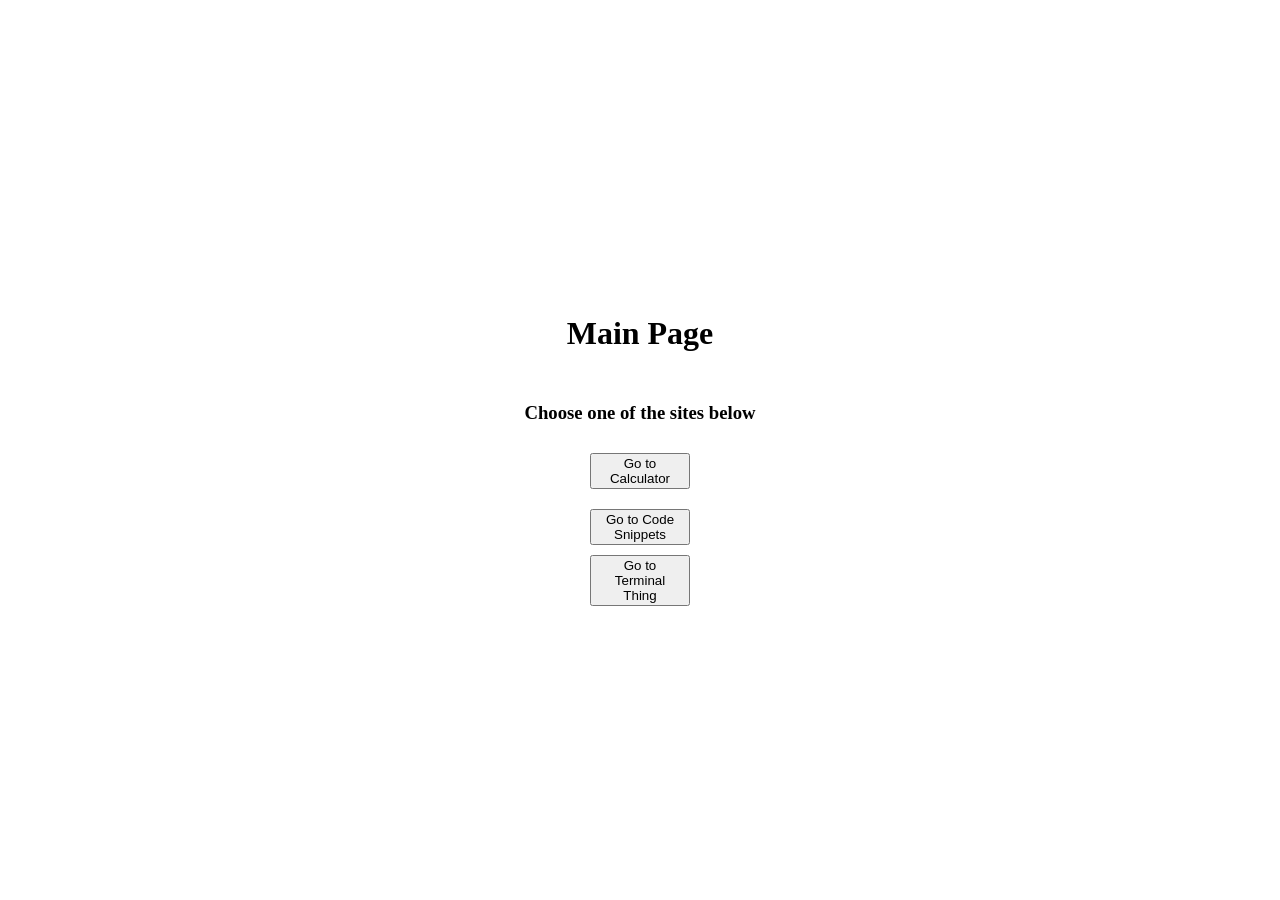
<file: index.html>
<!DOCTYPE html>
<html lang="en">

<head>
    <meta charset="UTF-8">
    <link rel="stylesheet" href="styles.css">
    <meta name="viewport" content="width=device-width, initial-scale=1.0">
    <title>Caculator</title>
</head>

<body>

    <div class="page">
        <h1>Main Page</h1>
        <h3>Choose one of the sites below</h3>
        <a href="calc.html"><button class="sum" style="height: 60;">Go to Calculator</button><a>
        <a href="codeshare.html"><button class="sum" style="height: 60;">Go to Code Snippets</button></a>
        <a href="terminal.html"><button class="sum" style="height: 60;">Go to Terminal Thing</button></a>
    </div>


</body>

</html>
</file>
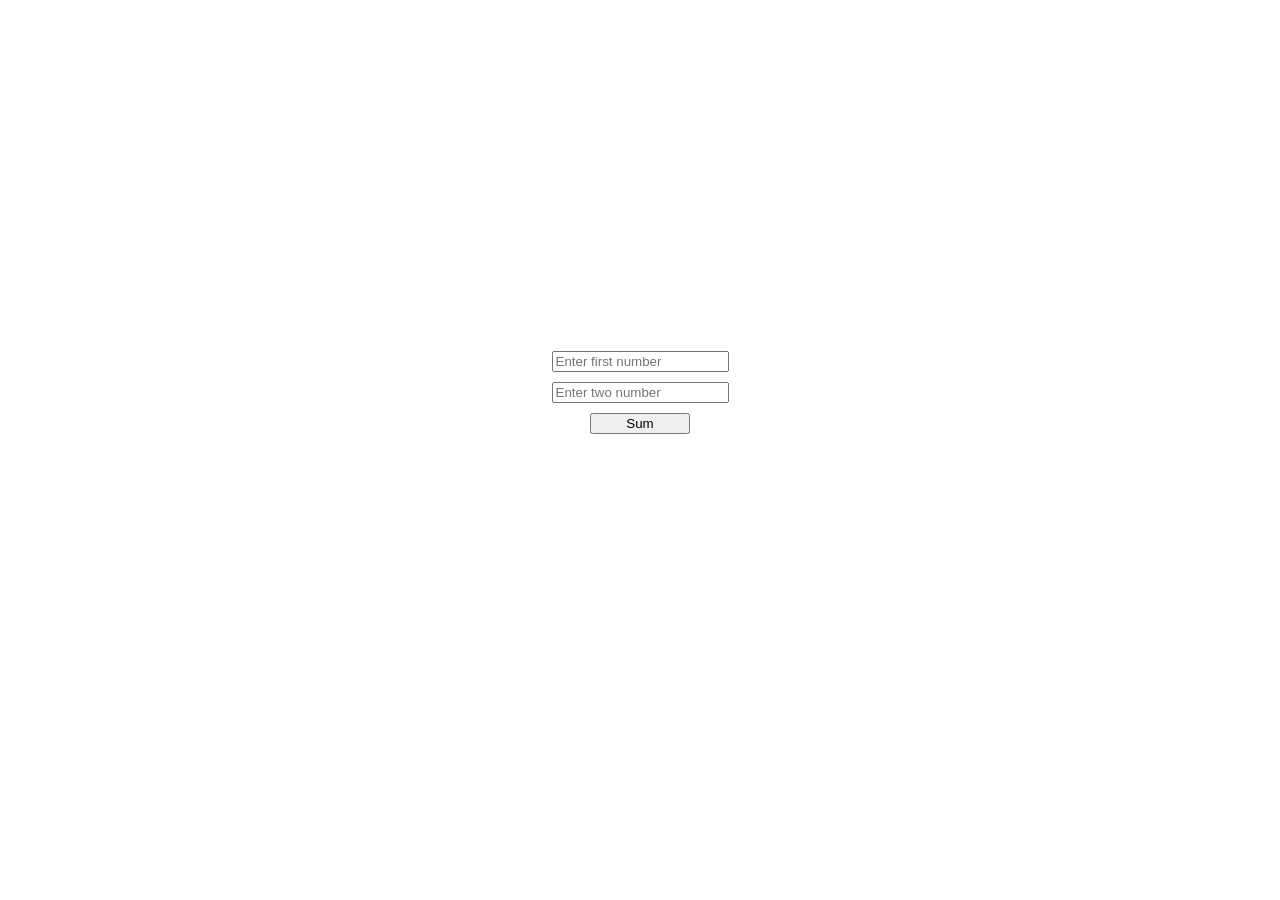
<file: sites/calc/index.html>
<!DOCTYPE html>
<html lang="en">

<head>
    <meta charset="UTF-8">
    <link rel="stylesheet" href="styles.css">
    <script src="script.js"></script>
    <meta name="viewport" content="width=device-width, initial-scale=1.0">
    <title>Caculator</title>
</head>

<body>

    <div class="page">

        <input type="text" placeholder="Enter first number" />
        <input type="text" placeholder="Enter two number" />
        <button onclick="showText()" class="sum">Sum</button>

        <p class="result">HELLO WORLD</p>

    </div>


</body>

</html>
</file>
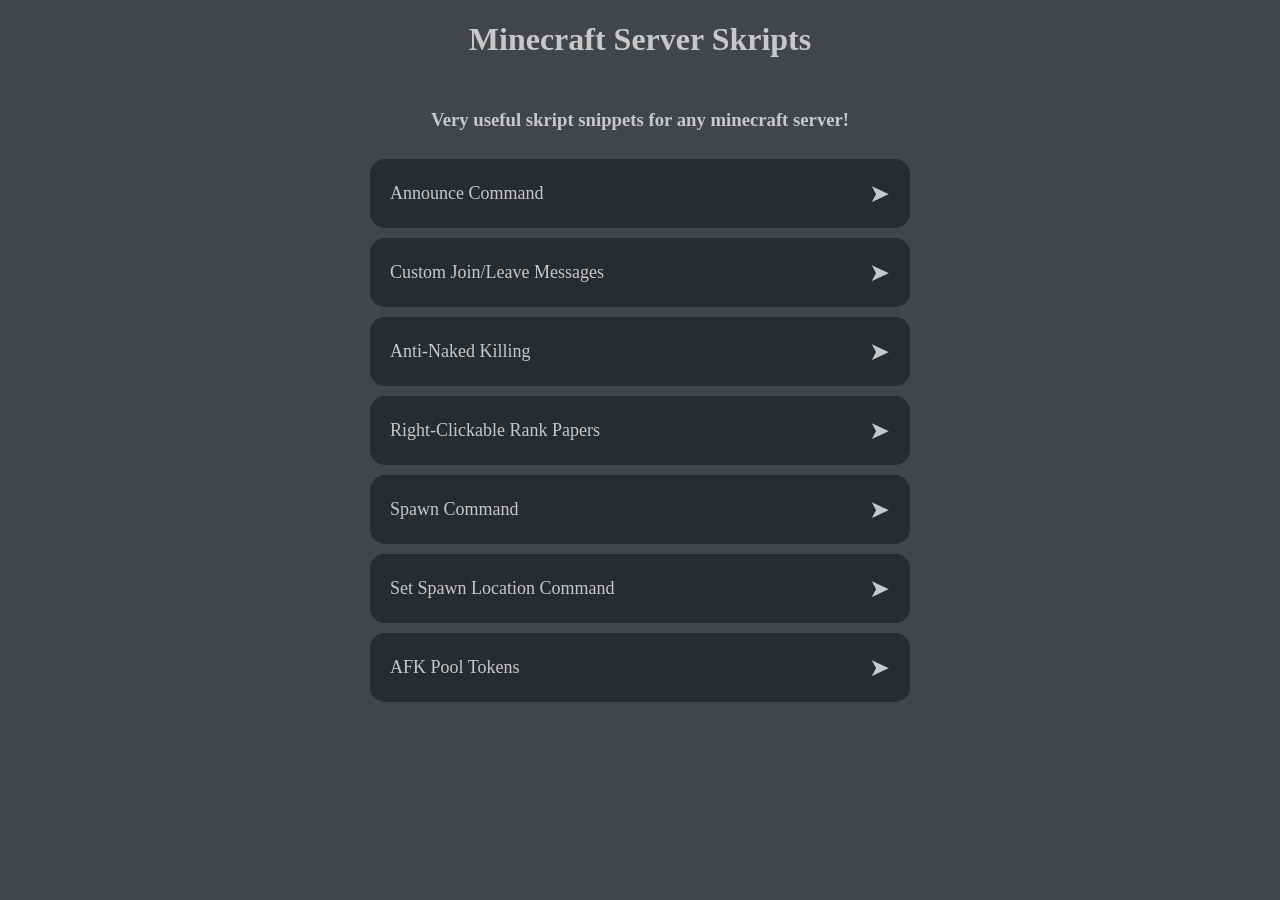
<file: sites/codeshare/index.html>
<!DOCTYPE html>
<html lang="en">

<head>
    <meta charset="UTF-8">
    <link rel="stylesheet" href="styles.css">
    <link rel="stylesheet" href="hover.css">
    <script src="script.js"></script>
    <meta name="viewport" content="width=device-width, initial-scale=1.0">
    <title>Caculator</title>
</head>

<body>

    <div class="page">
        <h1>Minecraft Server Skripts</h1>
        <h3>Very useful skript snippets for any minecraft server!</h3>

        <!-- Announce Command -->
        <details class="hvr-float hvr-outline hvr-grow">
            <summary>
                Announce Command
                <span class="icon">➤</span>
            </summary>

            <button class="download-btn" onclick="downloadContent(event,'announce')">Download</button>
            <button class="copy-btn" onclick="copyContent(event)">Copy</button>

            <pre class="code-snippet"><code>
command /announce [&lt;text&gt;]:
    permission: op
    trigger:
        set {_text} to colored arg-1
        send title "&6&lANNOUNCEMENT!" with subtitle {_text} for 5 seconds
        send "&6&lANNOUNCEMENT! &f%{_text}%"
            </code></pre>

        </details>

        <!-- Custom Join/Leave Messages -->
        <details class="hvr-float hvr-outline hvr-grow">
            <summary>
                Custom Join/Leave Messages
                <span class="icon">➤</span>
            </summary>

            <button class="download-btn" onclick="downloadContent(event,'join-messages')">Download</button>
            <button class="copy-btn" onclick="copyContent(event)">Copy</button>

            <pre class="code-snippet"><code>
options:
    serverPrefix: [SERVER_NAME_HERE]

on join:
    
    if player has played before:
        set join message to "&a{@serverPrefix} &f%player% &ajoined the game!"
    else:
        set join message to "&b{@serverPrefix} &f%player% &ejoined for the first time! &7[#&e%size of all offline players%&7]"

on quit:
    set quit message to "&c{@serverPrefix} &f%player% &cleft the game!"
                        </code></pre>

        </details>

        <!-- Anti Naked Killing -->
        <details class="hvr-float hvr-outline hvr-grow">
            <summary>
                Anti-Naked Killing
                <span class="icon">➤</span>
            </summary>

            <button class="download-btn" onclick="downloadContent(event,'anti-naked-killing')">Download</button>
            <button class="copy-btn" onclick="copyContent(event)">Copy</button>

            <pre class="code-snippet"><code>
options:
	combat-duration: 5 seconds
	
on damage of player:
	attacker is a player
	attacker is not op
			
	if armor of attacker is air:
		cancel event
		send "&cYou need to wear armor to PvP!" to attacker
		stop	
		
	if armor of victim is air:
		cancel event
		send "&cYou cannot attack naked players!" to attacker
		stop
		
	# Put both players in combat
	set {combat::%attacker's uuid%} to now
	set {combat::%victim's uuid%} to now
	
on inventory click:
	player is not op
	{combat::%player's uuid%} is set
	event-slot is 36 or 37 or 38 or 39
	difference between {combat::%player's uuid%} and now < {@combat-duration}
	
	cancel event
	send "&cYou cannot change your armor during a fight!" to player
	
on quit:
	delete {combat::%player's uuid%}
        </code></pre>
        </details>

        <!-- Right-Clickable Rank Papers -->
        <details class="hvr-float hvr-outline hvr-grow">
            <summary>
                Right-Clickable Rank Papers
                <span class="icon">➤</span>
            </summary>

            <button class="download-btn" onclick="downloadContent(event,'ranks')">Download</button>
            <button class="copy-btn" onclick="copyContent(event)">Copy</button>

            <pre class="code-snippet"><code>
on right click:
    name of player's tool is "RANK_NAME_HERE"
    
    execute console command "lp user %player% parent set RANK_NAME_HERE"
    broadcast "&6%player% became a &d&lRANK_NAME_HERE!"
    send title "&d&lRANK_NAME_HERE &aʀᴀɴᴋ ᴜɴʟᴏᴄᴋᴇᴅ!" to player
    play sound "ui.toast.challenge_complete" with volume 1 and pitch 1 at player
    remove 1 of item named "RANK_NAME_HERE" from player
    cancel event
            </code></pre>

        </details>

        <!-- Spawn Command -->
        <details class="hvr-float hvr-outline hvr-grow">
            <summary>
                Spawn Command
                <span class="icon">➤</span>
            </summary>

            <button class="download-btn" onclick="downloadContent(event,'spawn-command')">Download</button>
            <button class="copy-btn" onclick="copyContent(event)">Copy</button>

            <pre class="code-snippet"><code>
options:
    teleporting-time: 5 seconds

command /spawn:
    trigger:
        send "&6ᴛᴇʟᴇᴘᴏʀᴛɪɴɢ ᴛᴏ ꜱᴘᴀᴡɴ ɪɴ %{@teleporting-time}% (ᴅᴏɴᴛ ᴍᴏᴠᴇ)"
        set {teleporting.%player%} to true
        wait teleporting-time
        if {teleporting.%player%} is true:
            execute console command "/minecraft:tp %player% -136 109 298"
            send "&aᴛᴇʟᴇᴘᴏʀᴛᴇᴅ ᴛᴏ ꜱᴘᴀᴡɴ!"
        delete {teleporting.%player%}

on player move:
    if {teleporting.%player%} is true:
        send "&c&oʏᴏᴜ ᴍᴏᴠᴇᴅ, ᴛᴇʟᴇᴘᴏʀᴛ ᴄᴀɴᴄᴇʟᴇᴅ"
        delete {teleporting.%player%}
            </code></pre>

        </details>

        <!-- Set Spawn Location Command -->
        <details class="hvr-float hvr-outline hvr-grow">
            <summary>
                Set Spawn Location Command
                <span class="icon">➤</span>
            </summary>

            <button class="download-btn" onclick="downloadContent(event,'spawn-location')">Download</button>
            <button class="copy-btn" onclick="copyContent(event)">Copy</button>

            <pre class="code-snippet"><code>
command /setspawnloc:
    permission: op
    permission message: &cYou do not have permission to use this command!
    trigger:
        set {respawn.join.location} to location of player
        send "&aRespawn & Join location set to your current position!"

on join:
    if {respawn.join.location} is set:
        teleport player to {respawn.join.location}

on respawn:
    if {respawn.join.location} is set:
        teleport player to {respawn.join.location}
                            </code></pre>

        </details>

        <!-- AFK Pool Tokens -->
        <details class="hvr-float hvr-outline hvr-grow">
            <summary>
                AFK Pool Tokens
                <span class="icon">➤</span>
            </summary>

            <button class="download-btn" onclick="downloadContent(event,'afk-pool')">Download</button>
            <button class="copy-btn" onclick="copyContent(event)">Copy</button>

            <pre class="code-snippet"><code>
options:
	afkTokenName: TOKEN_NAME_HERE
	afkTokenCooldown: 60 seconds

every {@afkTokenCooldown}:
    loop all players:
        if "%region at loop-player%" contains "afk":
            send "&7GG! You Got a Reward for Being AFK!" to loop-player
            play sound "entity.experience_orb.pickup" with volume 1 to loop-player
            give sunflower named "{@afkTokenName}" to loop-player
            </code></pre>

        </details>

    </div>


</body>

</html>
</file>
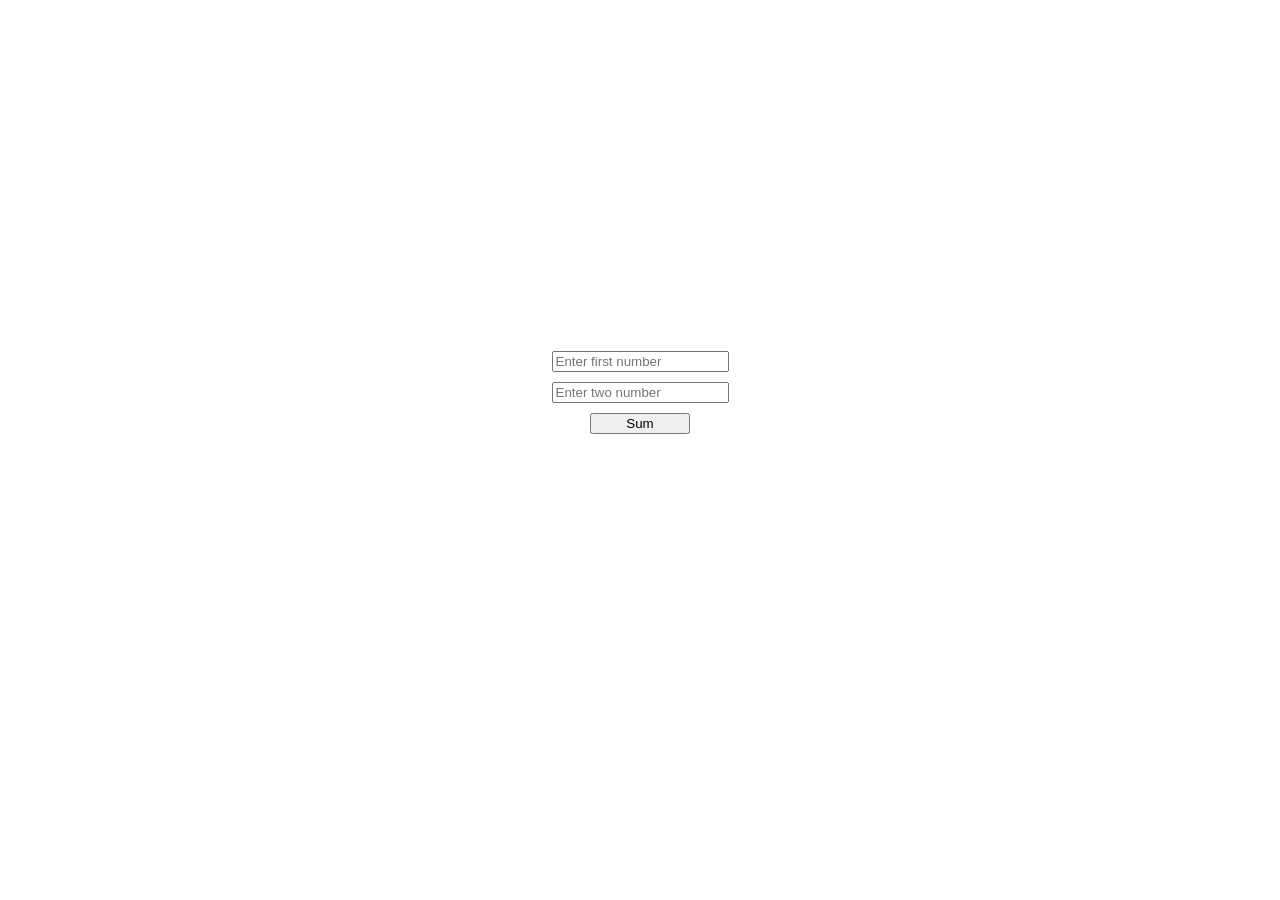
<file: calc.html>
<!DOCTYPE html>
<html lang="en">

<head>
    <meta charset="UTF-8">
    <link rel="stylesheet" href="calc/styles.css">
    <script src="calc/script.js"></script>
    <meta name="viewport" content="width=device-width, initial-scale=1.0">
    <title>Caculator</title>
</head>

<body>

    <div class="page">

        <input type="text" placeholder="Enter first number" />
        <input type="text" placeholder="Enter two number" />
        <button onclick="showText()" class="sum">Sum</button>

        <p class="result">HELLO WORLD</p>

    </div>


</body>

</html>
</file>
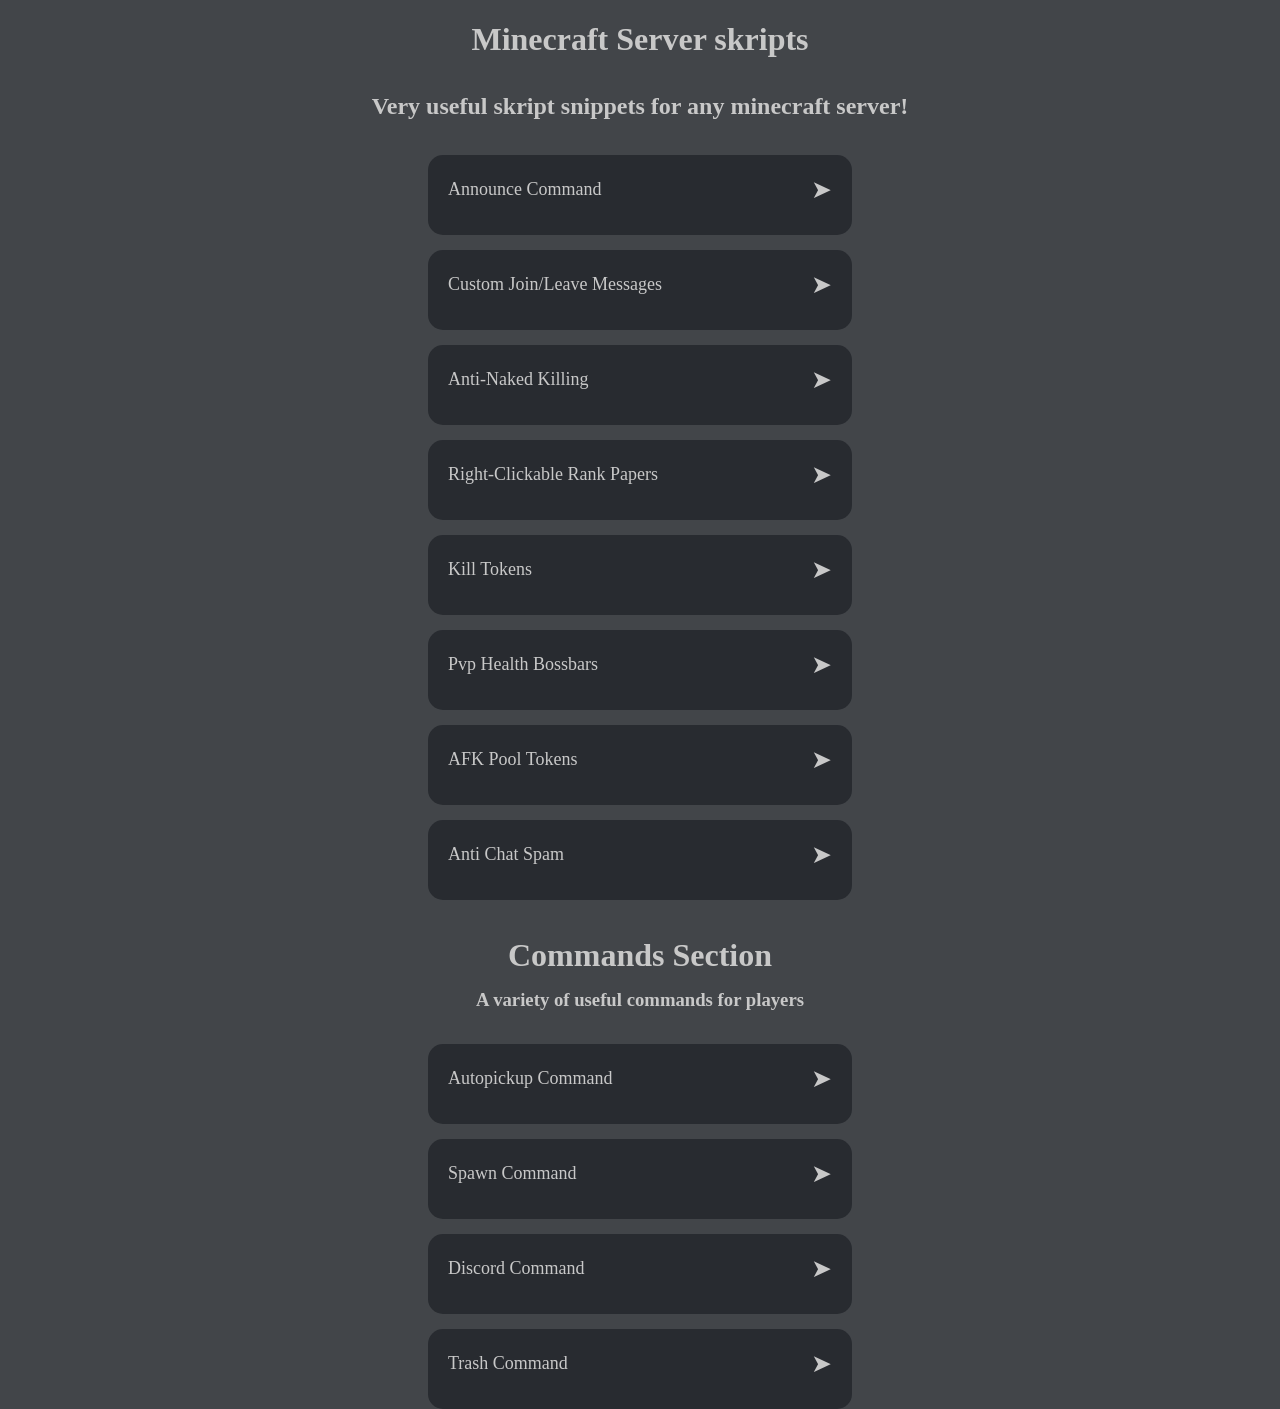
<file: codeshare.html>
<!DOCTYPE html>
<html lang="en">

<head>
    <meta charset="UTF-8">
    <link rel="stylesheet" href="codeshare/hover.css">
    <link rel="stylesheet" href="codeshare/styles.css">
    <script src="codeshare/script.js"></script>
    <meta name="viewport" content="width=device-width, initial-scale=1.0">
    <title>Skript Snippets</title>
</head>

<body>


    <h1 class="subtitle">Minecraft Server skripts</h1>
    <h2>Very useful skript snippets for any minecraft server!</h3>

        <!-- Announce Command -->
        <details class="hvr-float hvr-outline hvr-grow" data-script="codeshare/skripts/announce.sk">
            <summary>
                Announce Command
                <span class="icon">➤</span>
            </summary>

            <button class="download-btn" onclick="downloadContent(event)">Download</button>
            <button class="copy-btn" onclick="copyContent(event)">Copy</button>

            <pre class="code-snippet"><code>Loading...</code></pre>
        </details>

        <!-- Custom Join/Leave Messages -->
        <details class="hvr-float hvr-outline hvr-grow" data-script="codeshare/skripts/join-messages.sk">
            <summary>
                Custom Join/Leave Messages
                <span class="icon">➤</span>
            </summary>

            <button class="download-btn" onclick="downloadContent(event)">Download</button>
            <button class="copy-btn" onclick="copyContent(event)">Copy</button>

            <pre class="code-snippet"><code>Loading...</code></pre>
        </details>

        <!-- Anti Naked Killing -->
        <details class="hvr-float hvr-outline hvr-grow" data-script="codeshare/skripts/anti-naked-killing.sk">
            <summary>
                Anti-Naked Killing
                <span class="icon">➤</span>
            </summary>

            <button class="download-btn" onclick="downloadContent(event)">Download</button>
            <button class="copy-btn" onclick="copyContent(event)">Copy</button>

            <pre class="code-snippet"><code>Loading...</code></pre>
        </details>

        <!-- Right-Clickable Rank Papers -->
        <details class="hvr-float hvr-outline hvr-grow" data-script="codeshare/skripts/ranks.sk">
            <summary>
                Right-Clickable Rank Papers
                <span class="icon">➤</span>
            </summary>

            <button class="download-btn" onclick="downloadContent(event,'ranks')">Download</button>
            <button class="copy-btn" onclick="copyContent(event)">Copy</button>

            <pre class="code-snippet"><code>Loading...</code></pre>
        </details>

        <!-- Kill Tokens -->
        <details class="hvr-float hvr-outline hvr-grow" data-script="codeshare/skripts/kill-tokens.sk">
            <summary>
                Kill Tokens
                <span class="icon">➤</span>
            </summary>

            <button class="download-btn" onclick="downloadContent(event,'ranks')">Download</button>
            <button class="copy-btn" onclick="copyContent(event)">Copy</button>

            <pre class="code-snippet"><code>Loading...</code></pre>
        </details>

        <!-- Pvp Health Bossbars -->
        <details class="hvr-float hvr-outline hvr-grow" data-script="codeshare/skripts/bossbar.sk">
            <summary>
                Pvp Health Bossbars
                <span class="icon">➤</span>
            </summary>

            <button class="download-btn" onclick="downloadContent(event,'ranks')">Download</button>
            <button class="copy-btn" onclick="copyContent(event)">Copy</button>

            <pre class="code-snippet"><code>Loading...</code></pre>
        </details>

        <!-- AFK Pool Tokens -->
        <details class="hvr-float hvr-outline hvr-grow" data-script="codeshare/skripts/afk-tokens.sk">
            <summary>
                AFK Pool Tokens
                <span class="icon">➤</span>
            </summary>

            <button class="download-btn" onclick="downloadContent(event)">Download</button>
            <button class="copy-btn" onclick="copyContent(event)">Copy</button>

            <pre class="code-snippet"><code>Loading...</code></pre>
        </details>

        <!-- Anti Chat Spam -->
        <details class="hvr-float hvr-outline hvr-grow" data-script="codeshare/skripts/anti-chat-spam.sk">
            <summary>
                Anti Chat Spam
                <span class="icon">➤</span>
            </summary>

            <button class="download-btn" onclick="downloadContent(event)">Download</button>
            <button class="copy-btn" onclick="copyContent(event)">Copy</button>

            <pre class="code-snippet"><code>Loading...</code></pre>
        </details>




        <h1 class="subtitle">Commands Section</h1>
        <h3 class="subdetails">A variety of useful commands for players</h3>


        <!-- Autopickup Command -->
        <details class="hvr-float hvr-outline hvr-grow" data-script="codeshare/skripts/autopickup.sk">
            <summary>
                Autopickup Command
                <span class="icon">➤</span>
            </summary>

            <button class="download-btn" onclick="downloadContent(event)">Download</button>
            <button class="copy-btn" onclick="copyContent(event)">Copy</button>

            <pre class="code-snippet"><code>Loading...</code></pre>
        </details>

        <!-- Spawn Command -->
        <details class="hvr-float hvr-outline hvr-grow" data-script="codeshare/skripts/spawn-command.sk">
            <summary>
                Spawn Command
                <span class="icon">➤</span>
            </summary>

            <button class="download-btn" onclick="downloadContent(event)">Download</button>
            <button class="copy-btn" onclick="copyContent(event)">Copy</button>

            <pre class="code-snippet"><code>Loading...</code></pre>
        </details>


        <!-- Discord Command -->
        <details class="hvr-float hvr-outline hvr-grow" data-script="codeshare/skripts/discord-link.sk">
            <summary>
                Discord Command
                <span class="icon">➤</span>
            </summary>

            <button class="download-btn" onclick="downloadContent(event)">Download</button>
            <button class="copy-btn" onclick="copyContent(event)">Copy</button>

            <pre class="code-snippet"><code>Loading...</code></pre>
        </details>

        <!-- Trash Command -->
        <details class="hvr-float hvr-outline hvr-grow" data-script="codeshare/skripts/trash-command.sk">
            <summary>
                Trash Command
                <span class="icon">➤</span>
            </summary>

            <button class="download-btn" onclick="downloadContent(event)">Download</button>
            <button class="copy-btn" onclick="copyContent(event)">Copy</button>

            <pre class="code-snippet"><code>Loading...</code></pre>
        </details>



</body>

</html>
</file>
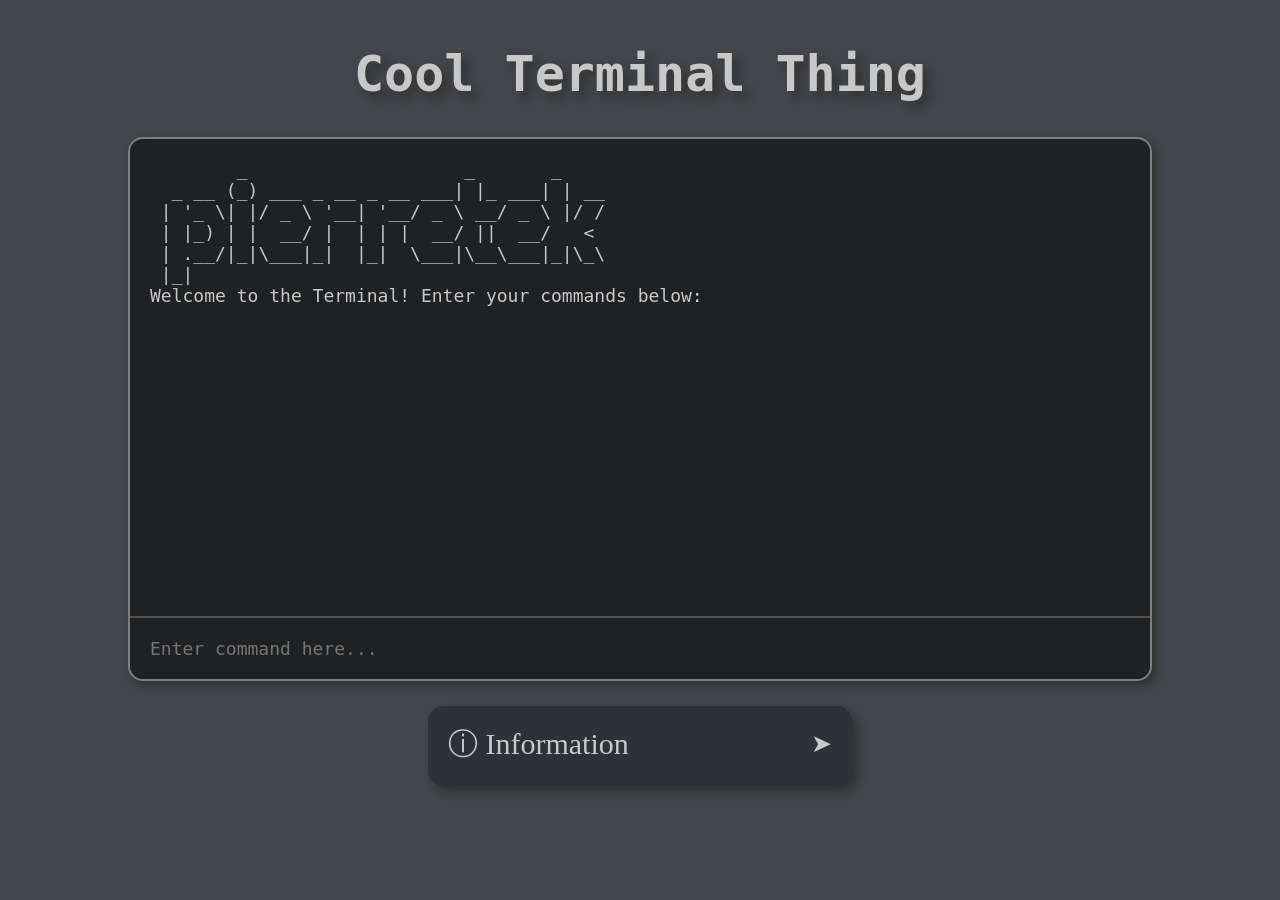
<file: terminal.html>
<!DOCTYPE html>
<html lang="en">

<head>
	<meta charset="UTF-8">
	<meta name="viewport" content="width=device-width, initial-scale=1.0">
	<link rel="stylesheet" href="terminal/styles.css">
	<script src="terminal/script.js"></script>
	<title>Fake Terminal</title>
</head>

<body>

	<h1 id="title">Cool Terminal Thing</h1>
	<div id="terminal">

		<div id="output"></div>
		<input type="text" id="input" placeholder="Enter command here... " autofocus>

	</div>


	<details>
		<summary>
			ⓘ Information
			<span class="icon">➤</span>
		</summary>

		<br>★ Press enter to send commands.
		<br>★ Use up/down arrow keys to view command history.
		<br>★ Send 'help' for a full list of commands.

	</details>
</body>

</html>
</file>
<file: styles.css>
body {
    display: flex;
    justify-content: center;
    height: 100vh;
    margin: 0;
}

.page {
    display: flex;
    flex-direction: column;
    align-items: center;
    justify-content: center;
    gap: 10px;
}

.sum {
    width: 100px;
}

.result {
    margin-top: 30px;
    font-size: 35px;
    visibility: hidden;
}
</file>
<file: sites/calc/styles.css>
body {
    display: flex;
    justify-content: center;
    height: 100vh;
    margin: 0;
}

.page {
    display: flex;
    flex-direction: column;
    align-items: center;
    justify-content: center;
    gap: 10px;
}

.sum {
    width: 100px;
}

.result {
    margin-top: 30px;
    font-size: 35px;
    visibility: hidden;
}
</file>
<file: sites/codeshare/styles.css>
body {
	margin: 0px;
	background-color: rgb(66, 69, 73);
	min-height: 100vh;
	display: flex;
	flex-direction: column;
	overflow-x: hidden;

	font-family: 'Trebuchet MS';
	color: rgb(200, 200, 200);
}

.download-btn {
	border: none;
	outline: none;
	border-radius: 15px;
	background-color: rgb(27, 114, 9);
	padding: 10px;
	font-size: 15px;
	width: 120px;
	height: 35px;
	color: white;
	line-height: 1;

}

.download-btn:hover {
	/* box-shadow: rgb(3, 244, 111) inset 0px 0px 0px 2px; */
	outline: 2px solid rgb(3, 244, 111);
	background-color: rgb(35, 151, 11);
	transition: box-background-color 150ms ease-in-out 0s;
}

.copy-btn {
	border: none;
	outline: none;
	border-radius: 15px;
	background-color: rgb(9, 82, 114);
	padding: 10px;
	font-size: 15px;
	width: 120px;
	height: 35px;
	color: white;
	line-height: 1;
}

.copy-btn:hover {
	/* box-shadow: rgb(3, 232, 244) inset 0px 0px 0px 2px; */
	outline: 2px solid rgb(3, 232, 244);
	background-color: rgb(12, 137, 168);
	transition: background-color 150ms ease-in-out 0s;
}

.page {
	display: flex;
	flex-direction: column;
	align-items: center;
	justify-content: center;
	gap: 10px;
}

.sum {
	width: 200px;
}

.result {
	margin-top: 30px;
	font-size: 35px;
	visibility: hidden;
}

.code-snippet {
	border-radius: 15px;
	background-color: rgb(29, 31, 35);
	padding: 15px;
	font-size: 12px;
	overflow-x: auto;
	white-space: pre-wrap;
	word-break: break-word;
	text-indent: 0;
	user-select: text;
	overflow-x: hidden
}

/* handling the button */
details {
	user-select: none;
	width: 500px;
	border-radius: 15px;
	background-color: rgb(40, 43, 48);
	box-shadow: 0 0 10px rgb(60, 60, 60);
	padding: 20px;
	font-size: 18px;
	overflow: hidden;
}

summary {
	align-items: center;
}

details>summary span.icon {
	transition: all 0.3s;
	margin-left: auto;
	font-size: 25px;

}

details[open] summary span.icon {
	transform: rotate(90deg);
}

summary {
	display: flex;
	cursor: pointer;
}

summary::-webkit-details-marker {
	display: none;
}
</file>
<file: sites/codeshare/hover.css>
/* Hover Effects */
.hvr-float {
	display: inline-block;
	vertical-align: middle;
	-webkit-transform: perspective(1px) translateZ(0);
	transform: perspective(1px) translateZ(0);
	box-shadow: 0 0 1px rgba(0, 0, 0, 0);
	-webkit-transition-duration: 0.5s;
	transition-duration: 0.5s;
	-webkit-transition-property: transform;
	transition-property: transform;
	-webkit-transition-timing-function: ease-out;
	transition-timing-function: ease-out;
}

.hvr-float:hover,
.hvr-float:focus,
.hvr-float:active {
	-webkit-transform: translateY(-2px);
	transform: translateY(-2px);
}

/* Grow */
.hvr-grow {
	display: inline-block;
	vertical-align: middle;
	-webkit-transform: perspective(1px) translateZ(0);
	transform: perspective(1px) translateZ(0);
	box-shadow: 0 0 1px rgba(0, 0, 0, 0);
	-webkit-transition-duration: 0.5s;
	transition-duration: 0.5s;
	-webkit-transition-property: transform;
	transition-property: transform;
}

.hvr-grow:hover,
.hvr-grow:focus,
.hvr-grow:active {
	transform: scale(1.05);
}

.hvr-outline:hover {
	box-shadow: rgb(200, 200, 200) 0px 0px 0px 2px;
	transition: box-shadow 150ms ease-in-out 0s;
}
</file>
<file: calc/styles.css>
body {
    display: flex;
    justify-content: center;
    height: 100vh;
    margin: 0;
}

.page {
    display: flex;
    flex-direction: column;
    align-items: center;
    justify-content: center;
    gap: 10px;
}

.sum {
    width: 100px;
}

.result {
    margin-top: 30px;
    font-size: 35px;
    visibility: hidden;
}
</file>
<file: codeshare/hover.css>
/* Hover Effects */
.hvr-float {
	display: inline-block;
	vertical-align: middle;
	-webkit-transform: perspective(1px) translateZ(0);
	transform: perspective(1px) translateZ(0);
	box-shadow: 0 0 1px rgba(0, 0, 0, 0);
	-webkit-transition-duration: 0.5s;
	transition-duration: 0.5s;
	-webkit-transition-property: transform;
	transition-property: transform;
	-webkit-transition-timing-function: ease-out;
	transition-timing-function: ease-out;
}

.hvr-float:hover,
.hvr-float:focus,
.hvr-float:active {
	-webkit-transform: translateY(-2px);
	transform: translateY(-2px);
}

/* Grow */
.hvr-grow {
	display: inline-block;
	vertical-align: middle;
	-webkit-transform: perspective(1px) translateZ(0);
	transform: perspective(1px) translateZ(0);
	box-shadow: 0 0 1px rgba(0, 0, 0, 0);
	-webkit-transition-duration: 0.5s;
	transition-duration: 0.5s;
	-webkit-transition-property: transform;
	transition-property: transform;
}

.hvr-grow:hover,
.hvr-grow:focus,
.hvr-grow:active {
	transform: scale(1.05);
}

.hvr-outline:hover {
	box-shadow: rgb(200, 200, 200) 0px 0px 0px 2px;
	transition: box-shadow 150ms ease-in-out 0s;
}
</file>
<file: codeshare/styles.css>
body {
	background-color: rgb(66, 69, 73);
	margin: 0px;
	min-height: 100vh;
	display: flex;
	flex-direction: column;
	justify-content: center;
	align-items: center;
	flex-wrap: wrap;
	gap: 15px;
	overflow-x: hidden;

	font-family: 'Trebuchet MS';
	color: rgb(200, 200, 200);
}

.download-btn {
	border: none;
	outline: none;
	border-radius: 15px;
	background-color: rgb(27, 114, 9);
	padding: 10px;
	font-size: 15px;
	width: 120px;
	height: 35px;
	color: white;
	line-height: 1;
	margin-top: 20px;

}

.download-btn:hover {
	/* box-shadow: rgb(3, 244, 111) inset 0px 0px 0px 2px; */
	outline: 2px solid rgb(3, 244, 111);
	background-color: rgb(35, 151, 11);
	transition: box-background-color 150ms ease-in-out 0s;
}

.copy-btn {
	border: none;
	outline: none;
	border-radius: 15px;
	background-color: rgb(9, 82, 114);
	padding: 10px;
	font-size: 15px;
	width: 120px;
	height: 35px;
	color: white;
	line-height: 1;
}

.copy-btn:hover {
	/* box-shadow: rgb(3, 232, 244) inset 0px 0px 0px 2px; */
	outline: 2px solid rgb(3, 232, 244);
	background-color: rgb(12, 137, 168);
	transition: background-color 150ms ease-in-out 0s;
}

.code-snippet {
	border-radius: 15px;
	background-color: rgb(29, 31, 35);
	padding: 15px;
	font-size: 11px;
	overflow-x: auto;
	white-space: pre-wrap;
	word-break: break-word;
	text-indent: 0;
	user-select: text;
	overflow-x: hidden
}

.section-title{
	width:500px;
	display: flex;
	flex-wrap: wrap;
	justify-content: center;
	row-gap: 20px;
}

/* handling the button */
details {
	user-select: auto;
	width: 30%;
	min-height: 40px;
	flex: 0 0 50%;
	border-radius: 15px;
	background-color: rgb(40, 43, 48);
	box-shadow: 0 0 10px rgb(60, 60, 60);
	padding: 20px;
	font-size: 18px;
	overflow: hidden;
}

.subtitle{
	margin-bottom: 0px;
}

.subdetails{
	margin-top: 0px;
}

summary {
	align-items: center;
}

details>summary span.icon {
	transition: all 0.3s;
	margin-left: auto;
	font-size: 25px;

}

details[open] summary span.icon {
	transform: rotate(90deg);
}

summary {
	display: flex;
	cursor: pointer;
}

summary::-webkit-details-marker {
	display: none;
}
</file>
<file: terminal/styles.css>
body {
	margin: 0;
	padding: 0;
	background-color: #424549;
	/* height: 100vh; */
	display: flex;
	flex-direction: column;
	justify-content: flex-end;
}

#title {
	text-align: center;
	margin-top: 5vh;
	color: rgb(200, 200, 200);
	text-shadow: 6px 6px 8px rgb(50, 50, 50);
	font-family: 'Trebuchet MS', monospace;
	font-size: 50px;
}

#terminal {
	margin: 0 10% 0 10%;
	border-radius: 15px;
	overflow: hidden;
	display: flex;
	flex-direction: column;
	height: 60vh;
	border: 2px solid #7e7e7e;
	box-shadow: 4px 4px 8px rgb(50, 50, 50);
}

#input,
#output {
	color: #c8c8c8;
	font-family: 'Consolas', monospace;
	background-color: #202123;
	font-size: 18px;
	padding: 20px;
	/* background-color: rgb(66, 69, 73); */
	/* consolas */
}

#output {
	overflow-y: auto;
	flex-grow: 1;
	scrollbar-width: none;
	white-space: pre-wrap;
}

#input {
	cursor: text;
	border: none;
	border-top: 2px solid #515151;
	outline: none;
	box-sizing: border-box;

}


/* handling the button */
details {
	width: 30%;
	min-height: 40px;
	border-radius: 15px;
	margin: 2% auto 0 auto;

	background-color: rgb(46, 49, 54);
	box-shadow: 6px 6px 8px rgb(50, 50, 50);
	padding: 20px;

	overflow: visible;
line-height: 200%;
	font-family: 'Trebuchet MS';
	color: rgb(200, 200, 200);
	font-size: 18px;
}

summary {
	display: flex;
	align-items: center;
	list-style: none;
	font-size: 30px;
}

details>summary span.icon {
	transition: all 0.3s;
	margin-left: auto;
	font-size: 25px;

}

details[open] summary span.icon {
	transform: rotate(90deg);
}
</file>
